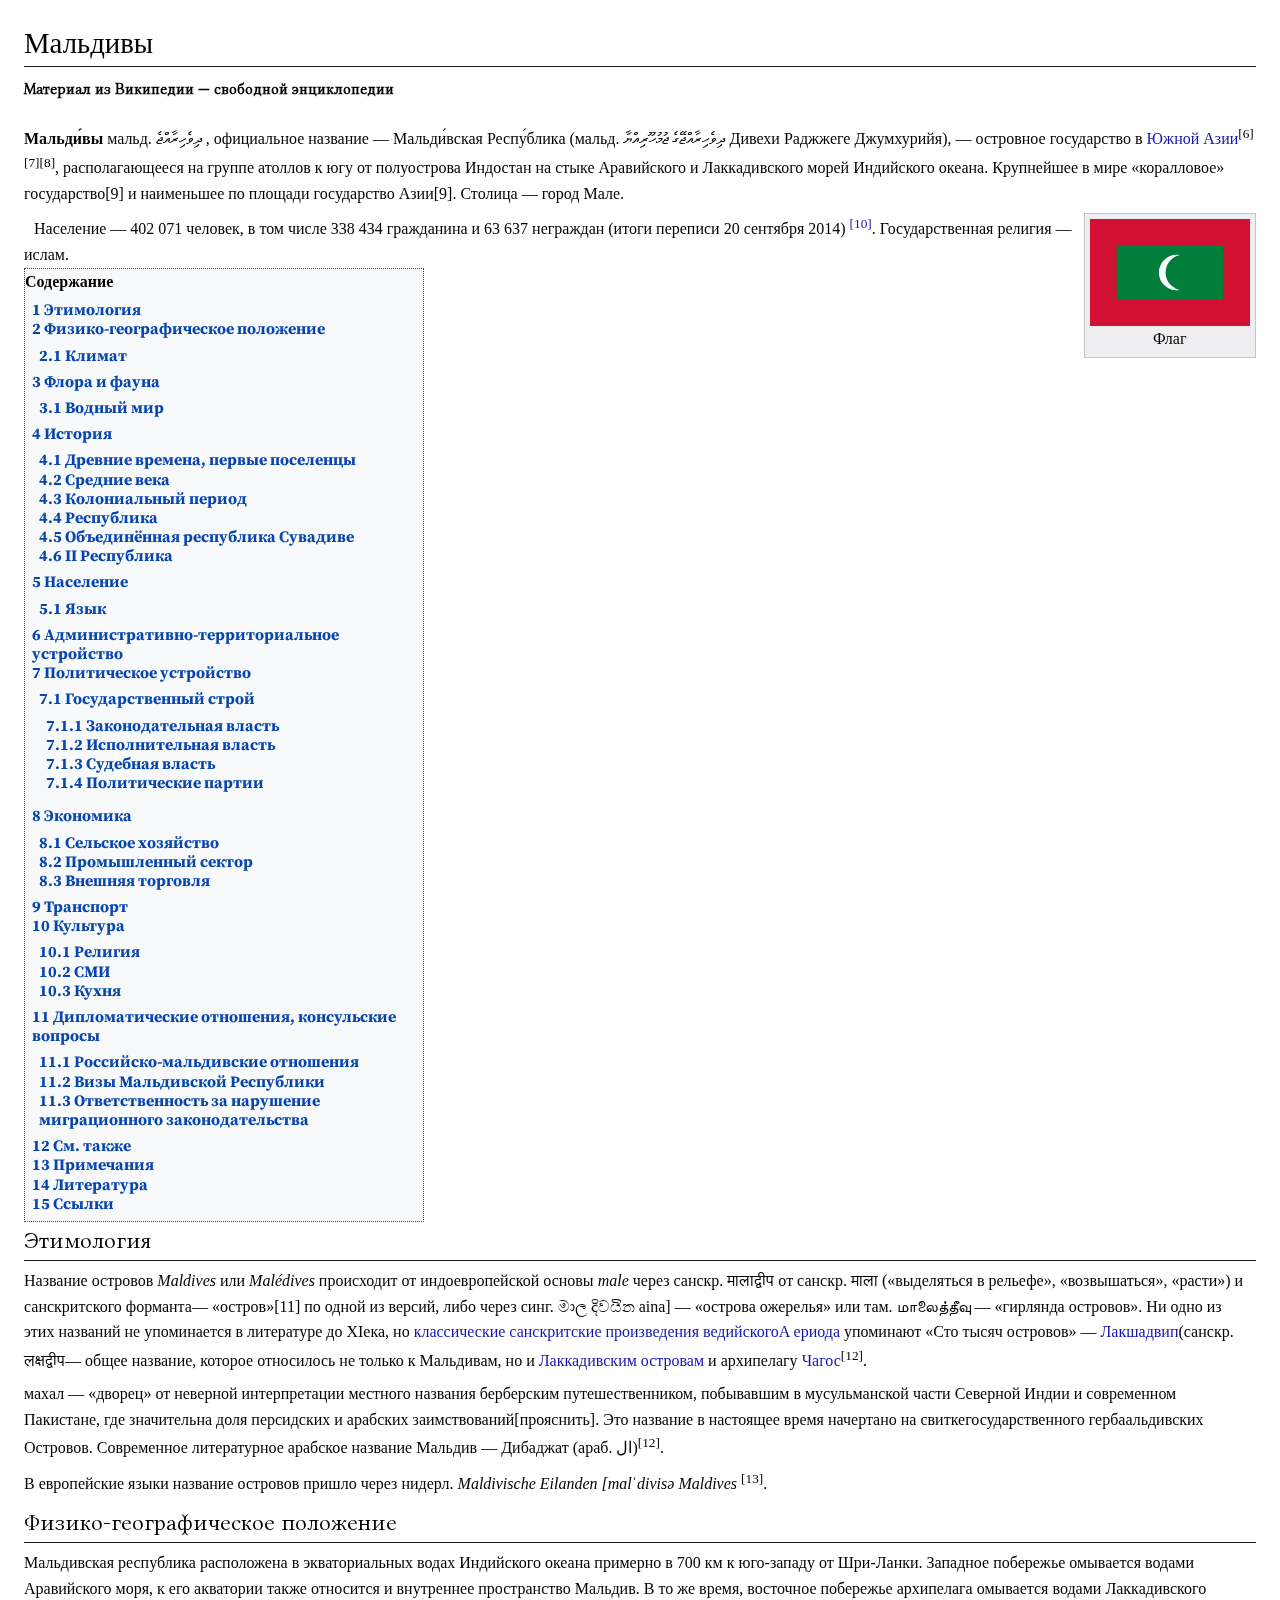
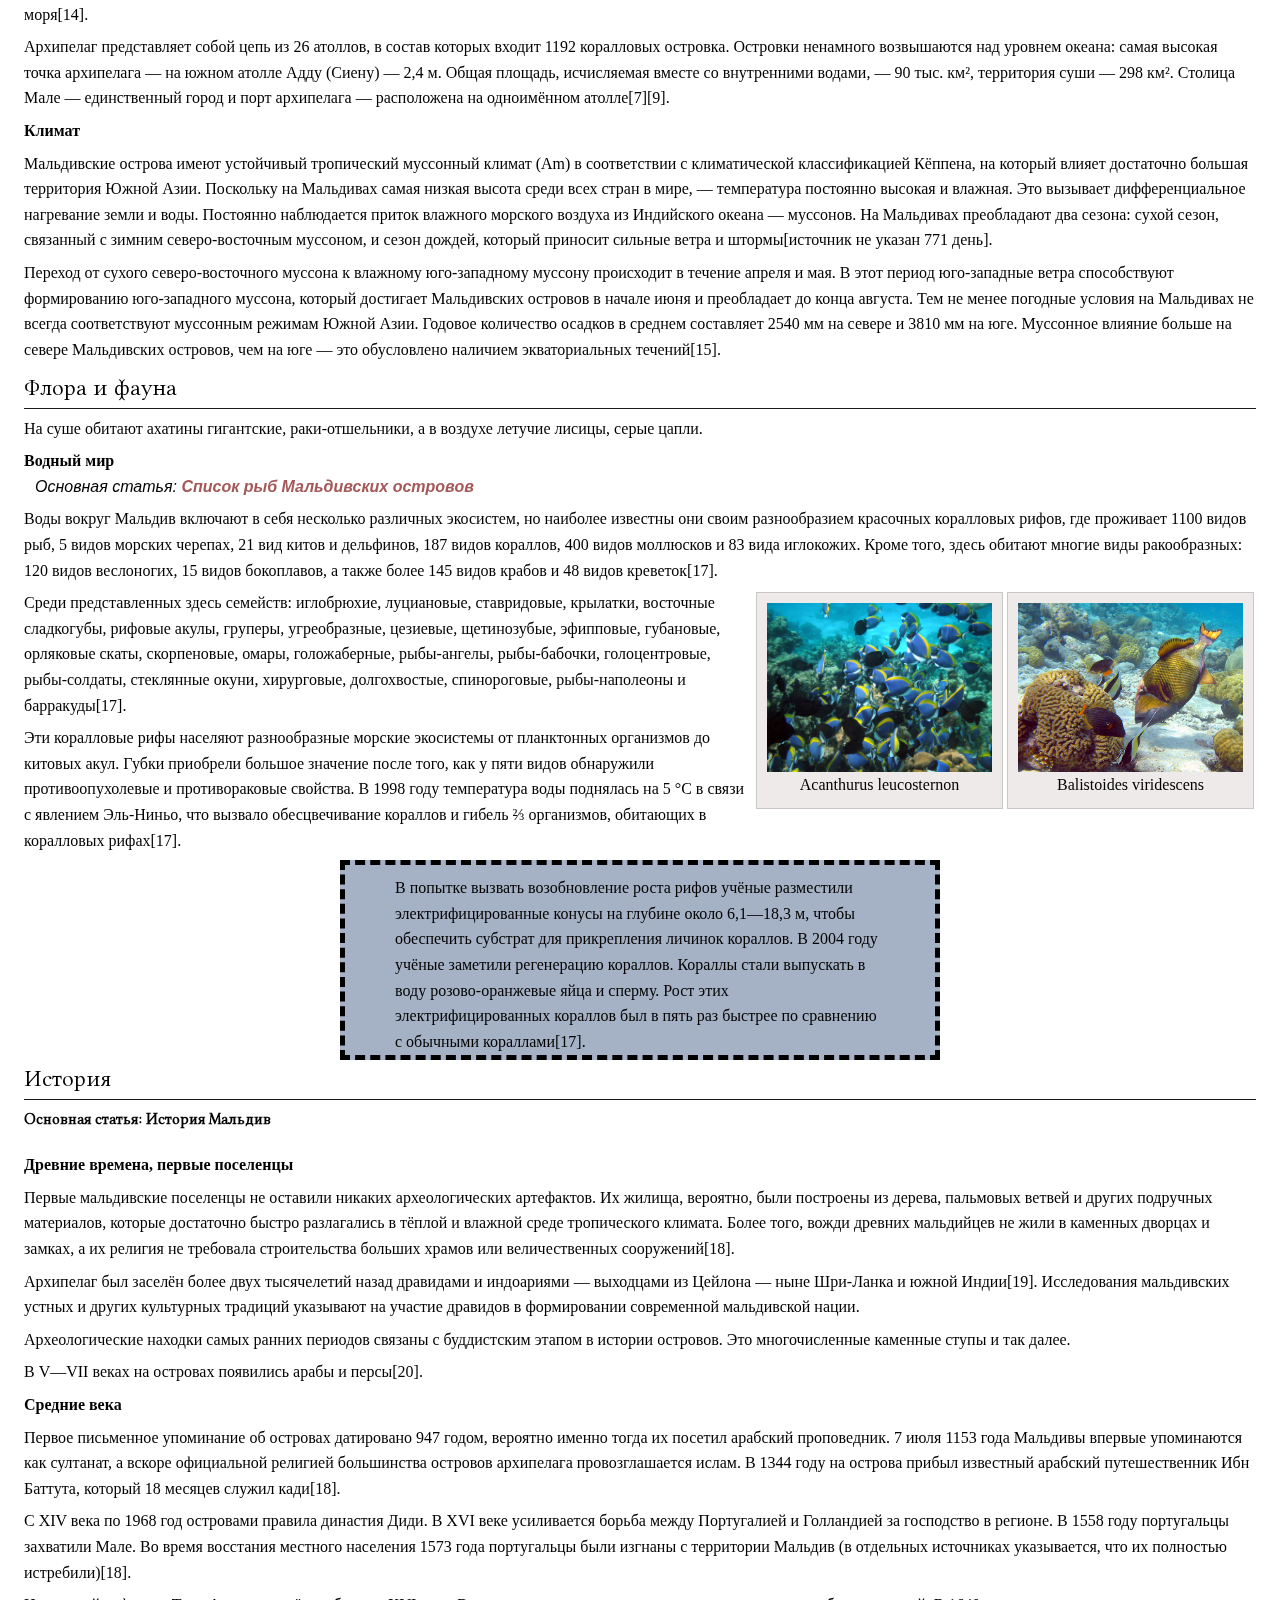
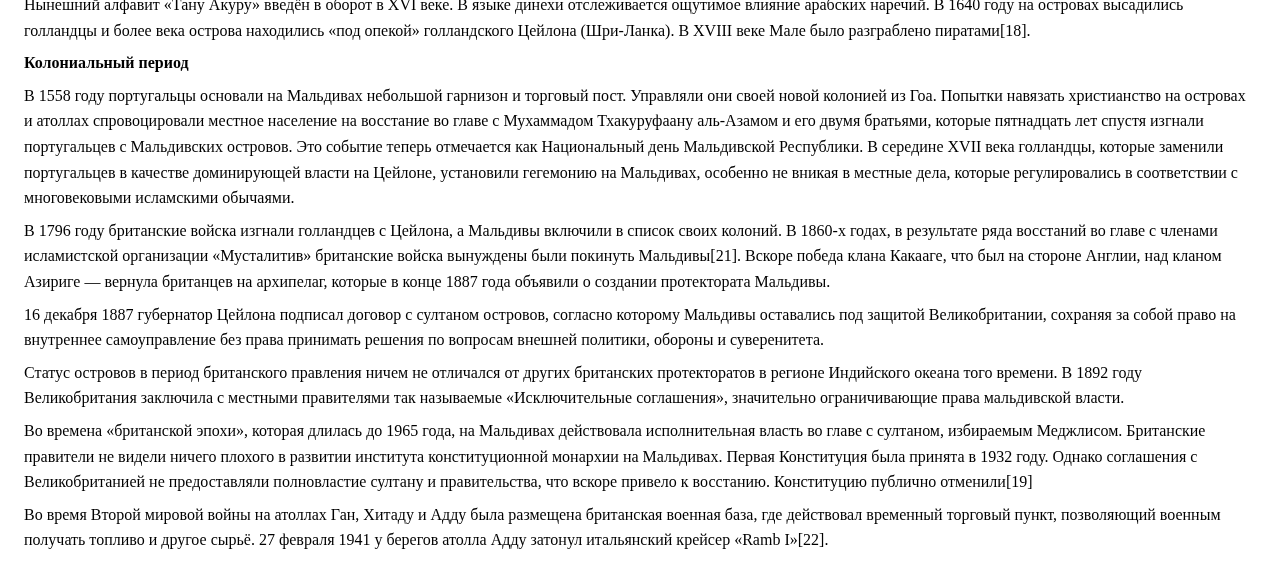
<file: index.html>
<!DOCTYPE html>
<html lang="ru">

<head>
	<meta charset="UTF-8">
	<meta name="viewport" content="width=device-width, initial-scale=1.0">
	<link rel="stylesheet" href="css/style.css">
	<title>Maldives</title>
</head>

<body>
	<div class="wrapper">
		<header>
			<h1>Мальдивы</h1>
		</header>
		<main>
			<div>
				<p class="subtitle">Материал из Википедии — свободной энциклопедии
				</p>
				<p><b>Мальди́вы</b> мальд. ދިވެހިރާއްޖެ , официальное название — Мальди́вская Респу́блика
					(мальд. ދިވެހިރާއްޖޭގެ ޖުމުހޫރިއްޔާ Дивехи Раджжеге Джумхурийя), —
					островное государство в
					<a href="https://ru.wikipedia.org/wiki/Южная_Азия">Южной Азии</a><sup>[6][7][8]</sup>, располагающееся на
					группе атоллов к югу от полуострова
					Индостан на стыке Аравийского и Лаккадивского морей Индийского океана. Крупнейшее в мире «коралловое»
					государство[9] и наименьшее по
					площади государство Азии[9]. Столица — город Мале.
				</p>
				<figure class="image"><img class="Flag" src="img/Flag_of_Maldives.svg" alt="Flag_of_Maldives">
					<figcaption>Флаг</figcaption>
				</figure>
			</div>
			<p class="Population">Население — 402 071 человек, в том числе 338 434 гражданина и 63 637 неграждан (итоги
				переписи 20
				сентября 2014)
				<a href="https://ru.wikipedia.org/wiki/Мальдивы#cite_note-10"><sup>[10]</sup></a>. Государственная
				религия — ислам.
			</p>
			<div class="Content">
				<h3>Содержание</h3>
				<ul>
					<li>1 Этимология</li>
					<li>2 Физико-географическое положение
						<ul>
							<li>2.1 Климат</li>
						</ul>
					</li>
					<li>3 Флора и фауна</li>
					<ul>
						<li>3.1 Водный мир</li>
					</ul>
					<li>4 История</li>
					<ul>
						<li>4.1 Древние времена, первые поселенцы</li>
						<li>4.2 Средние века</li>
						<li>4.3 Колониальный период</li>
						<li>4.4 Республика</li>
						<li>4.5 Объединённая республика Сувадиве</li>
						<li>4.6 II Республика</li>
					</ul>
					<li>5 Население</li>
					<ul>
						<li>5.1 Язык</li>
					</ul>
					<li>6 Административно-территориальное устройство</li>
					<li>7 Политическое устройство</li>
					<ul>
						<li>7.1 Государственный строй</li>
						<ul>
							<li>7.1.1 Законодательная власть</li>
							<li>7.1.2 Исполнительная власть</li>
							<li>7.1.3 Судебная власть</li>
							<li>7.1.4 Политические партии</li>
						</ul>
					</ul>
					<li>8 Экономика</li>
					<ul>
						<li>8.1 Сельское хозяйство</li>
						<li>8.2 Промышленный сектор</li>
						<li>8.3 Внешняя торговля</li>
					</ul>
					<li>9 Транспорт</li>
					<li>10 Культура</li>
					<ul>
						<li>10.1 Религия</li>
						<li>10.2 СМИ</li>
						<li>10.3 Кухня</li>
					</ul>
					<li>11 Дипломатические отношения, консульские вопросы</li>
					<ul>
						<li>11.1 Российско-мальдивские отношения</li>
						<li>11.2 Визы Мальдивской Республики</li>
						<li>11.3 Ответственность за нарушение миграционного законодательства</li>
					</ul>
					<li>12 См. также</li>
					<li>13 Примечания</li>
					<li>14 Литература</li>
					<li>15 Ссылки</li>
				</ul>
			</div>
			<div class="etymology">
				<h2>Этимология</h2>
				<p class="Name">Название островов <i>Maldives</i> или <i>Malédives</i> происходит от индоевропейской
					основы <i>male</i> через санскр. मालाद्वीप от санскр. माला («выделяться в рельефе», «возвышаться»,
					«расти») и
					санскритского форманта— «остров»[11] по одной из версий, либо через синг. මාල දිවයින aina] —
					«острова ожерелья» или там. மாலைத்தீவு — «гирлянда островов». Ни одно из этих названий не упоминается
					в литературе до XIека, но
					<a href="">классические санскритские произведения</a>
					<a href="">ведийскогоA ериода</a> упоминают «Сто тысяч островов» —
					<a href="">Лакшадвип</a>(санскр. लक्षद्वीप— общее название,
					которое относилось не только к Мальдивам, но и
					<a href="">Лаккадивским островам</a> и архипелагу
					<a href="">Чагос</a><sup>[12]</sup>.
				</p>
				<p> махал — «дворец» от неверной интерпретации местного названия берберским
					путешественником, побывавшим в мусульманской части Северной Индии и современном Пакистане, где
					значительна доля персидских и арабских заимствований[прояснить]. Это название в настоящее время начертано
					на свиткегосударственного гербаальдивских Островов. Современное литературное арабское название Мальдив —
					Дибаджат (араб. ال)<sup>[12]</sup>.
				</p>
				<p>В европейские языки название островов пришло через нидерл.
					<i>
						Maldivische Eilanden [mɑlˈdivisə
						Maldives
					</i><sup>[13]</sup>.
				</p>
			</div>
			<div class="Geographical">
				<h2>Физико-географическое положение </h2>
				<p>Мальдивская республика расположена в экваториальных водах Индийского океана примерно в 700 км к
					юго-западу от Шри-Ланки.
					Западное побережье омывается водами Аравийского моря, к его акватории также относится и внутреннее
					пространство Мальдив.
					В то же время, восточное побережье архипелага омывается водами Лаккадивского моря[14].</p>
				<p>Архипелаг представляет собой цепь из 26 атоллов, в состав которых входит 1192 коралловых островка.
					Островки ненамного
					возвышаются над уровнем океана: самая высокая точка архипелага — на южном атолле Адду (Сиену) — 2,4 м.
					Общая площадь,
					исчисляемая вместе со внутренними водами, — 90 тыс. км², территория суши — 298 км². Столица Мале —
					единственный город и
					порт архипелага — расположена на одноимённом атолле[7][9].</p>
				<h3 class="Climate">Климат</h3>
				<p>Мальдивские острова имеют устойчивый тропический муссонный климат (Am) в соответствии с климатической
					классификацией
					Кёппена, на который влияет достаточно большая территория Южной Азии. Поскольку на Мальдивах самая
					низкая высота среди
					всех стран в мире, — температура постоянно высокая и влажная. Это вызывает дифференциальное нагревание
					земли и воды.
					Постоянно наблюдается приток влажного морского воздуха из Индийского океана — муссонов. На Мальдивах
					преобладают два
					сезона: сухой сезон, связанный с зимним северо-восточным муссоном, и сезон дождей, который приносит
					сильные ветра и
					штормы[источник не указан 771 день].</p>
				<p>Переход от сухого северо-восточного муссона к влажному юго-западному муссону происходит в течение
					апреля и мая. В этот
					период юго-западные ветра способствуют формированию юго-западного муссона, который достигает
					Мальдивских островов в
					начале июня и преобладает до конца августа. Тем не менее погодные условия на Мальдивах не всегда
					соответствуют муссонным
					режимам Южной Азии. Годовое количество осадков в среднем составляет 2540 мм на севере и 3810 мм на
					юге. Муссонное
					влияние больше на севере Мальдивских островов, чем на юге — это обусловлено наличием экваториальных
					течений[15].</p>
			</div>
			<div class="Flora">
				<h2>Флора и фауна</h2>
				<p>На суше обитают ахатины гигантские, раки-отшельники, а в воздухе летучие лисицы, серые цапли.</p>
				<h3>Водный мир</h3>
				<p class="subtitleFlora">Основная статья: <a target="_blank" class="List" href="">Список рыб Мальдивских
						островов</a></p>
				<p>Воды вокруг Мальдив включают в себя несколько различных экосистем, но наиболее известны они своим
					разнообразием
					красочных коралловых рифов, где проживает 1100 видов рыб, 5 видов морских черепах, 21 вид китов и
					дельфинов, 187 видов
					кораллов, 400 видов моллюсков и 83 вида иглокожих. Кроме того, здесь обитают многие виды ракообразных:
					120 видов
					веслоногих, 15 видов бокоплавов, а также более 145 видов крабов и 48 видов креветок[17].
				</p>
				<figure class="figura_Flora">
					<img class="Titan" src="img/Titan_Triggerfish.jpg" alt="">
					<figcaption>Balistoides viridescens</figcaption>
				</figure>
				<figure class="figura_Flora">
					<img class="Titan" src="img/Maldives_Surgeonfish,_Acanthurus_leucosternon.jpg" alt="">
					<figcaption>Acanthurus leucosternon</figcaption>
				</figure>
				<p>Среди представленных здесь семейств: иглобрюхие, луциановые, ставридовые, крылатки, восточные сладкогубы,
					рифовые акулы,
					груперы, угреобразные, цезиевые, щетинозубые, эфипповые, губановые, орляковые скаты, скорпеновые, омары,
					голожаберные,
					рыбы-ангелы, рыбы-бабочки, голоцентровые, рыбы-солдаты, стеклянные окуни, хирурговые, долгохвостые,
					спинороговые,
					рыбы-наполеоны и барракуды[17].</p>
				<p>Эти коралловые рифы населяют разнообразные морские экосистемы от планктонных организмов до китовых акул.
					Губки приобрели
					большое значение после того, как у пяти видов обнаружили противоопухолевые и противораковые свойства. В
					1998 году
					температура воды поднялась на 5 °C в связи с явлением Эль-Ниньо, что вызвало обесцвечивание кораллов и
					гибель ⅔
					организмов, обитающих в коралловых рифах[17].</p>
				<p class="Families">В попытке вызвать возобновление роста рифов учёные разместили электрифицированные конусы
					на
					глубине около
					6,1—18,3 м,
					чтобы обеспечить субстрат для прикрепления личинок кораллов. В 2004 году учёные заметили регенерацию
					кораллов. Кораллы
					стали выпускать в воду розово-оранжевые яйца и сперму. Рост этих электрифицированных кораллов был в пять
					раз быстрее по
					сравнению с обычными кораллами[17].</p>
			</div>
			<div class="history">
				<h2>История</h2>
				<p class="subtitle">Основная статья: История Мальдив</p>
				<h3>Древние времена, первые поселенцы</h3>
				<p>Первые мальдивские поселенцы не оставили никаких археологических артефактов. Их жилища, вероятно, были
					построены из
					дерева, пальмовых ветвей и других подручных материалов, которые достаточно быстро разлагались в тёплой и
					влажной среде
					тропического климата. Более того, вожди древних мальдийцев не жили в каменных дворцах и замках, а их
					религия не
					требовала строительства больших храмов или величественных сооружений[18].</p>
				<p>Архипелаг был заселён более двух тысячелетий назад дравидами и индоариями — выходцами из Цейлона — ныне
					Шри-Ланка и
					южной Индии[19]. Исследования мальдивских устных и других культурных традиций указывают на участие
					дравидов в
					формировании современной мальдивской нации.</p>
				<p>Археологические находки самых ранних периодов связаны с буддистским этапом в истории островов. Это
					многочисленные
					каменные ступы и так далее.</p>
				<p>В V—VII веках на островах появились арабы и персы[20].</p>
				<h3>Средние века</h3>
				<p>Первое письменное упоминание об островах датировано 947 годом, вероятно именно тогда их посетил арабский
					проповедник. 7
					июля 1153 года Мальдивы впервые упоминаются как султанат, а вскоре официальной религией большинства
					островов архипелага
					провозглашается ислам. В 1344 году на острова прибыл известный арабский путешественник Ибн Баттута,
					который 18 месяцев
					служил кади[18].</p>
				<p>С XIV века по 1968 год островами правила династия Диди. В XVI веке усиливается борьба между Португалией и
					Голландией за
					господство в регионе. В 1558 году португальцы захватили Мале. Во время восстания местного населения 1573
					года
					португальцы были изгнаны с территории Мальдив (в отдельных источниках указывается, что их полностью
					истребили)[18].</p>
				<p>Нынешний алфавит «Тану Акуру» введён в оборот в XVI веке. В языке динехи отслеживается ощутимое влияние
					арабских
					наречий. В 1640 году на островах высадились голландцы и более века острова находились «под опекой»
					голландского Цейлона
					(Шри-Ланка). В XVIII веке Мале было разграблено пиратами[18].</p>
				<h3>Колониальный период</h3>
				<p>В 1558 году португальцы основали на Мальдивах небольшой гарнизон и торговый пост. Управляли они своей
					новой колонией из
					Гоа. Попытки навязать христианство на островах и атоллах спровоцировали местное население на восстание во
					главе с
					Мухаммадом Тхакуруфаану аль-Азамом и его двумя братьями, которые пятнадцать лет спустя изгнали
					португальцев с
					Мальдивских островов. Это событие теперь отмечается как Национальный день Мальдивской Республики. В
					середине XVII века
					голландцы, которые заменили португальцев в качестве доминирующей власти на Цейлоне, установили гегемонию
					на Мальдивах,
					особенно не вникая в местные дела, которые регулировались в соответствии с многовековыми исламскими
					обычаями.</p>
				<p>В 1796 году британские войска изгнали голландцев с Цейлона, а Мальдивы включили в список своих колоний. В
					1860-х годах,
					в результате ряда восстаний во главе с членами исламистской организации «Мусталитив» британские войска
					вынуждены были
					покинуть Мальдивы[21]. Вскоре победа клана Какааге, что был на стороне Англии, над кланом Азириге —
					вернула британцев на
					архипелаг, которые в конце 1887 года объявили о создании протектората Мальдивы.</p>
				<p>16 декабря 1887 губернатор Цейлона подписал договор с султаном островов, согласно которому Мальдивы
					оставались под
					защитой Великобритании, сохраняя за собой право на внутреннее самоуправление без права принимать решения
					по вопросам
					внешней политики, обороны и суверенитета.</p>
				<p>Статус островов в период британского правления ничем не отличался от других британских протекторатов в
					регионе
					Индийского океана того времени. В 1892 году Великобритания заключила с местными правителями так
					называемые
					«Исключительные соглашения», значительно ограничивающие права мальдивской власти.</p>
				<p>Во времена «британской эпохи», которая длилась до 1965 года, на Мальдивах действовала исполнительная
					власть во главе с
					султаном, избираемым Меджлисом. Британские правители не видели ничего плохого в развитии института
					конституционной
					монархии на Мальдивах. Первая Конституция была принята в 1932 году. Однако соглашения с Великобританией
					не предоставляли
					полновластие султану и правительства, что вскоре привело к восстанию. Конституцию публично отменили[19]
				</p>
				<p>Во время Второй мировой войны на атоллах Ган, Хитаду и Адду была размещена британская военная база, где
					действовал
					временный торговый пункт, позволяющий военным получать топливо и другое сырьё. 27 февраля 1941 у берегов
					атолла Адду
					затонул итальянский крейсер «Ramb I»[22].</p>
			</div>
		</main>
	</div>


	<footer></footer>
</body>

</html>
</file>
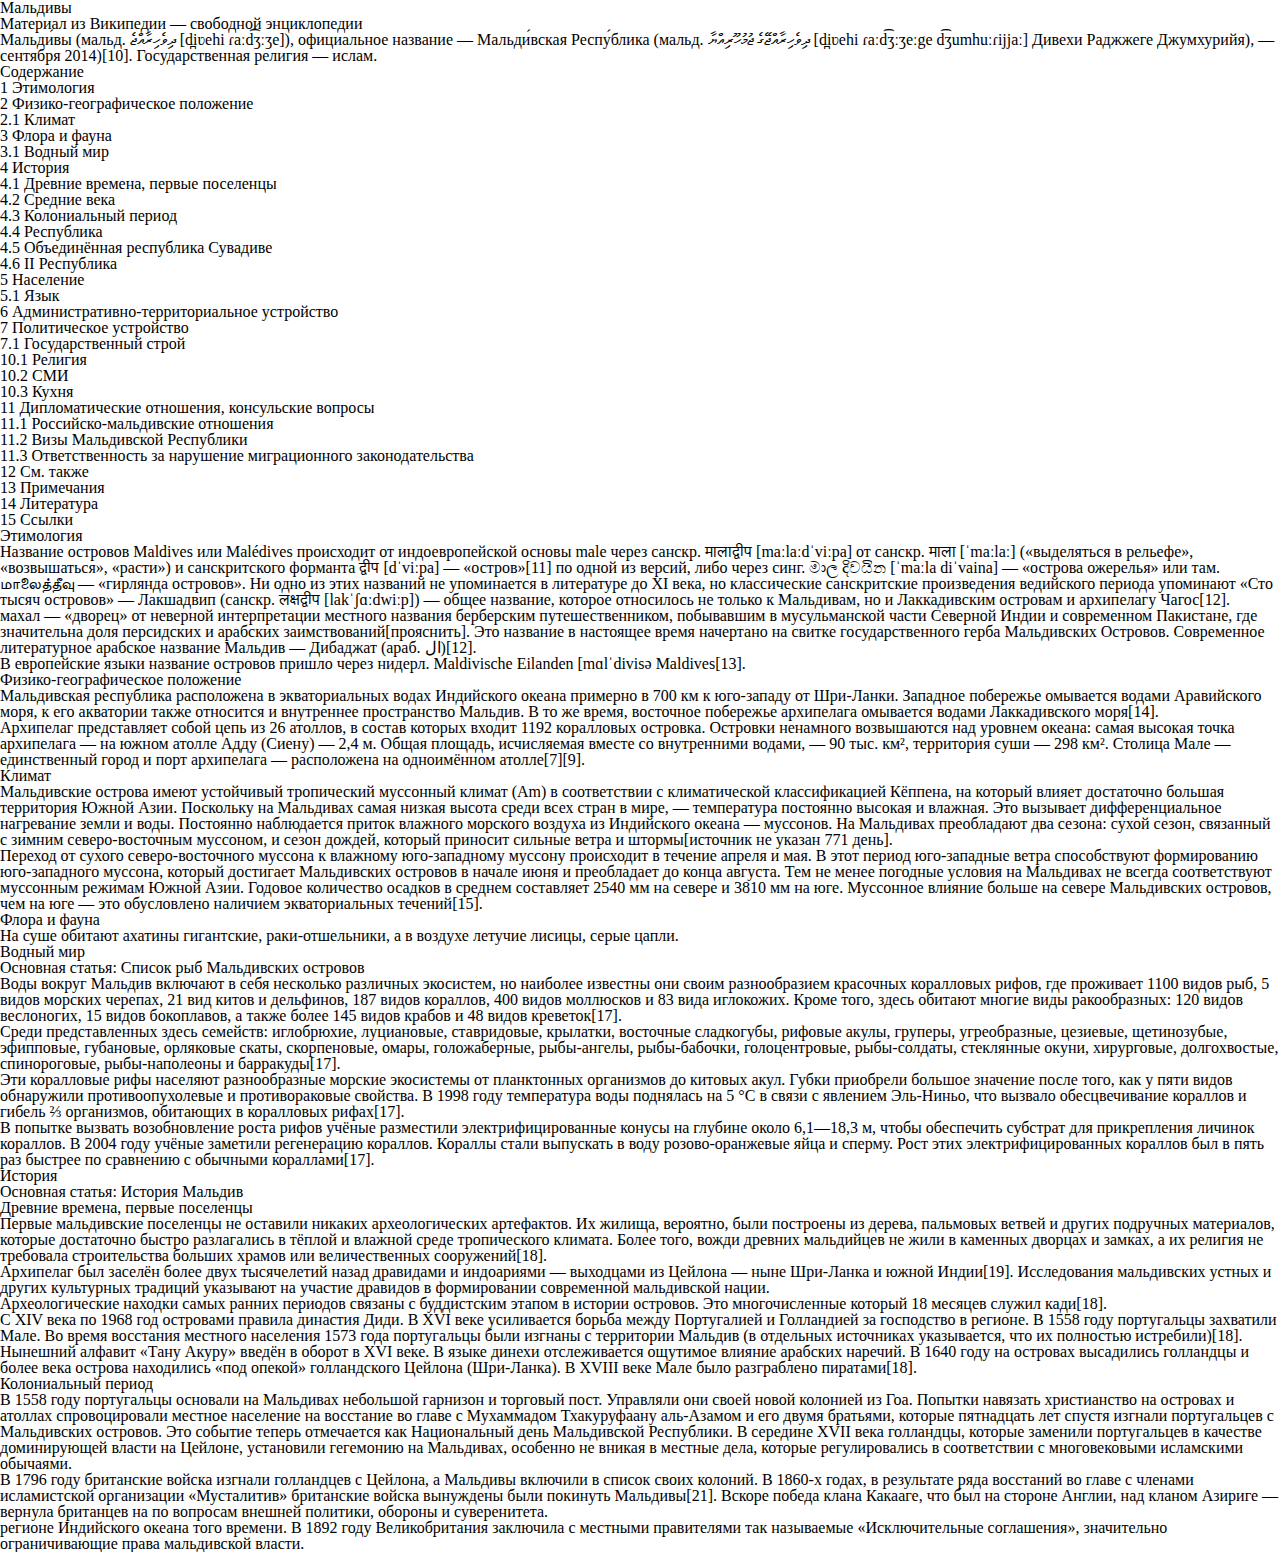
<file: Web/2023_11/Lesson_5_Maldives/index.html>
<!DOCTYPE html>
<html lang="ru">

<head>
	<meta charset="UTF-8">
	<meta name="viewport" content="width=device-width, initial-scale=1.0">
	<link rel="stylesheet" href="css/style.css">
	<title>Maldives</title>
</head>

<body>
	<div class="wrapper">
		<header>
			<h1>Мальдивы</h1>
		</header>
		<main>
			<div>
				<p class="subtitle">Материал из Википедии — свободной энциклопедии
				</p>
				<p>Мальди́вы (мальд. ދިވެހިރާއްޖެ [d̪iʋehi ɾaːd͡ʒːʒe]), официальное название — Мальди́вская Респу́блика
					(мальд. ދިވެހިރާއްޖޭގެ ޖުމުހޫރިއްޔާ [d̪iʋehi ɾaːd͡ʒːʒeːge d͡ʒumhuːɾijjaː] Дивехи Раджжеге Джумхурийя), —
					<!-- островное государство в Южной Азии[6][7][8], располагающееся на группе атоллов к югу от полуострова
					Индостан на стыке Аравийского
					и Лаккадивского морей Индийского океана. Крупнейшее в мире «коралловое» государство[9] и наименьшее по
					площади государство Азии[9]. Столица — город Мале.</p>
				<p>Население — 402 071 человек, в том числе 338 434 гражданина и 63 637 неграждан (итоги переписи 20 -->
					сентября 2014)[10]. Государственная религия — ислам.</p>
				<div class="Content">
					<h2>Содержание</h2>
					<ul>
						<li>1 Этимология</li>
						<li>2 Физико-географическое положение</li>
						<ul>
							<li>2.1 Климат</li>
						</ul>
						<li>3 Флора и фауна</li>
						<ul>
							<li>3.1 Водный мир</li>
						</ul>
						<li>4 История</li>
						<li>4.1 Древние времена, первые поселенцы</li>
						<li>4.2 Средние века</li>
						<li>4.3 Колониальный период</li>
						<li>4.4 Республика</li>
						<li>4.5 Объединённая республика Сувадиве</li>
						<li>4.6 II Республика</li>
						<li>5 Население</li>
						<li>5.1 Язык</li>
						<li>6 Административно-территориальное устройство</li>
						<li>7 Политическое устройство</li>
						<li>7.1 Государственный строй</li>
						<!-- <li>7.1.1 Законодательная власть</li>
						<li>7.1.2 Исполнительная власть</li>
						<li>7.1.3 Судебная власть</li>
						<li>7.1.4 Политические партии</li>
						<li>8 Экономика</li>
						<li>8.1 Сельское хозяйство</li>
						<li>8.2 Промышленный сектор</li>
						<li>8.3 Внешняя торговля</li>
						<li>9 Транспорт</li>
						<li>10 Культура</li> -->
						<li>10.1 Религия</li>
						<li>10.2 СМИ</li>
						<li>10.3 Кухня</li>
						<li>11 Дипломатические отношения, консульские вопросы</li>
						<li>11.1 Российско-мальдивские отношения</li>
						<li>11.2 Визы Мальдивской Республики</li>
						<li>11.3 Ответственность за нарушение миграционного законодательства</li>
						<li>12 См. также</li>
						<li>13 Примечания</li>
						<li>14 Литература</li>
						<li>15 Ссылки</li>
					</ul>
				</div>
				<div class="etymology">
					<h2>Этимология</h2>
					<p>Название островов Maldives или Malédives происходит от индоевропейской основы male через санскр.
						मालाद्वीप
						[maːlaːdˈviːpa] от санскр. माला [ˈmaːlaː] («выделяться в рельефе», «возвышаться», «расти») и
						санскритского форманта
						द्वीप [dˈviːpa] — «остров»[11] по одной из версий, либо через синг. මාල දිවයින [ˈmaːla diˈvaina] —
						«острова ожерелья»
						или там. மாலைத்தீவு — «гирлянда островов». Ни одно из этих названий не упоминается в литературе до XI
						века, но
						классические санскритские произведения ведийского периода упоминают «Сто тысяч островов» — Лакшадвип
						(санскр. लक्षद्वीप
						[lakˈʃɑːdwiːp]) — общее название, которое относилось не только к Мальдивам, но и Лаккадивским островам
						и архипелагу
						Чагос[12].</p> махал — «дворец» от неверной интерпретации местного названия берберским
					путешественником,
					побывавшим в мусульманской части Северной Индии и современном Пакистане, где значительна доля
					персидских и арабских
					заимствований[прояснить]. Это название в настоящее время начертано на свитке государственного герба
					Мальдивских
					Островов. Современное литературное арабское название Мальдив — Дибаджат (араб. ال)[12].</p>
					<p>В европейские языки название островов пришло через нидерл. Maldivische Eilanden [mɑlˈdivisə

						Maldives[13].</p>
				</div class="Geographical">
				<h2>Физико-географическое положение </h2>
				<p>Мальдивская республика расположена в экваториальных водах Индийского океана примерно в 700 км к
					юго-западу от Шри-Ланки.
					Западное побережье омывается водами Аравийского моря, к его акватории также относится и внутреннее
					пространство Мальдив.
					В то же время, восточное побережье архипелага омывается водами Лаккадивского моря[14].</p>
				<p>Архипелаг представляет собой цепь из 26 атоллов, в состав которых входит 1192 коралловых островка.
					Островки ненамного
					возвышаются над уровнем океана: самая высокая точка архипелага — на южном атолле Адду (Сиену) — 2,4 м.
					Общая площадь,
					исчисляемая вместе со внутренними водами, — 90 тыс. км², территория суши — 298 км². Столица Мале —
					единственный город и
					порт архипелага — расположена на одноимённом атолле[7][9].</p>
				<h3 class="Climate">Климат</h3>
				<p>Мальдивские острова имеют устойчивый тропический муссонный климат (Am) в соответствии с климатической
					классификацией
					Кёппена, на который влияет достаточно большая территория Южной Азии. Поскольку на Мальдивах самая
					низкая высота среди
					всех стран в мире, — температура постоянно высокая и влажная. Это вызывает дифференциальное нагревание
					земли и воды.
					Постоянно наблюдается приток влажного морского воздуха из Индийского океана — муссонов. На Мальдивах
					преобладают два
					сезона: сухой сезон, связанный с зимним северо-восточным муссоном, и сезон дождей, который приносит
					сильные ветра и
					штормы[источник не указан 771 день].</p>
				<p>Переход от сухого северо-восточного муссона к влажному юго-западному муссону происходит в течение
					апреля и мая. В этот
					период юго-западные ветра способствуют формированию юго-западного муссона, который достигает
					Мальдивских островов в
					начале июня и преобладает до конца августа. Тем не менее погодные условия на Мальдивах не всегда
					соответствуют муссонным
					режимам Южной Азии. Годовое количество осадков в среднем составляет 2540 мм на севере и 3810 мм на
					юге. Муссонное
					влияние больше на севере Мальдивских островов, чем на юге — это обусловлено наличием экваториальных
					течений[15].</p>
			</div>
			<div class="Flora">
				<h2>Флора и фауна</h2>
				<p>На суше обитают ахатины гигантские, раки-отшельники, а в воздухе летучие лисицы, серые цапли.</p>
				<h3>Водный мир</h3>
				<p class="subtitle">Основная статья: Список рыб Мальдивских островов</p>
				<p>Воды вокруг Мальдив включают в себя несколько различных экосистем, но наиболее известны они своим
					разнообразием
					красочных коралловых рифов, где проживает 1100 видов рыб, 5 видов морских черепах, 21 вид китов и
					дельфинов, 187 видов
					кораллов, 400 видов моллюсков и 83 вида иглокожих. Кроме того, здесь обитают многие виды ракообразных:
					120 видов
					веслоногих, 15 видов бокоплавов, а также более 145 видов крабов и 48 видов креветок[17].</p>
				<p>Среди представленных здесь семейств: иглобрюхие, луциановые, ставридовые, крылатки, восточные сладкогубы,
					рифовые акулы,
					груперы, угреобразные, цезиевые, щетинозубые, эфипповые, губановые, орляковые скаты, скорпеновые, омары,
					голожаберные,
					рыбы-ангелы, рыбы-бабочки, голоцентровые, рыбы-солдаты, стеклянные окуни, хирурговые, долгохвостые,
					спинороговые,
					рыбы-наполеоны и барракуды[17].</p>
				<p>Эти коралловые рифы населяют разнообразные морские экосистемы от планктонных организмов до китовых акул.
					Губки приобрели
					большое значение после того, как у пяти видов обнаружили противоопухолевые и противораковые свойства. В
					1998 году
					температура воды поднялась на 5 °C в связи с явлением Эль-Ниньо, что вызвало обесцвечивание кораллов и
					гибель ⅔
					организмов, обитающих в коралловых рифах[17].</p>
				<p>В попытке вызвать возобновление роста рифов учёные разместили электрифицированные конусы на глубине около
					6,1—18,3 м,
					чтобы обеспечить субстрат для прикрепления личинок кораллов. В 2004 году учёные заметили регенерацию
					кораллов. Кораллы
					стали выпускать в воду розово-оранжевые яйца и сперму. Рост этих электрифицированных кораллов был в пять
					раз быстрее по
					сравнению с обычными кораллами[17].</p>
			</div>
			<div class="history">
				<h2>История</h2>
				<p class="subtitle">Основная статья: История Мальдив</p>
				<h3>Древние времена, первые поселенцы</h3>
				<p>Первые мальдивские поселенцы не оставили никаких археологических артефактов. Их жилища, вероятно, были
					построены из
					дерева, пальмовых ветвей и других подручных материалов, которые достаточно быстро разлагались в тёплой и
					влажной среде
					тропического климата. Более того, вожди древних мальдийцев не жили в каменных дворцах и замках, а их
					религия не
					требовала строительства больших храмов или величественных сооружений[18].</p>
				<p>Архипелаг был заселён более двух тысячелетий назад дравидами и индоариями — выходцами из Цейлона — ныне
					Шри-Ланка и
					южной Индии[19]. Исследования мальдивских устных и других культурных традиций указывают на участие
					дравидов в
					формировании современной мальдивской нации.</p>
				<p>Археологические находки самых ранних периодов связаны с буддистским этапом в истории островов. Это
					многочисленные
					<!-- каменные ступы и так далее.</p>
				<p>В V—VII веках на островах появились арабы и персы[20].</p>
				<h3>Средние века</h3>
				<p>Первое письменное упоминание об островах датировано 947 годом, вероятно именно тогда их посетил арабский
					проповедник. 7
					июля 1153 года Мальдивы впервые упоминаются как султанат, а вскоре официальной религией большинства
					островов архипелага
					провозглашается ислам. В 1344 году на острова прибыл известный арабский путешественник Ибн Баттута, -->
					который 18 месяцев
					служил кади[18].</p>
				<p>С XIV века по 1968 год островами правила династия Диди. В XVI веке усиливается борьба между Португалией и
					Голландией за
					господство в регионе. В 1558 году португальцы захватили Мале. Во время восстания местного населения 1573
					года
					португальцы были изгнаны с территории Мальдив (в отдельных источниках указывается, что их полностью
					истребили)[18].</p>
				<p>Нынешний алфавит «Тану Акуру» введён в оборот в XVI веке. В языке динехи отслеживается ощутимое влияние
					арабских
					наречий. В 1640 году на островах высадились голландцы и более века острова находились «под опекой»
					голландского Цейлона
					(Шри-Ланка). В XVIII веке Мале было разграблено пиратами[18].</p>
				<h3>Колониальный период</h3>
				<p>В 1558 году португальцы основали на Мальдивах небольшой гарнизон и торговый пост. Управляли они своей
					новой колонией из
					Гоа. Попытки навязать христианство на островах и атоллах спровоцировали местное население на восстание во
					главе с
					Мухаммадом Тхакуруфаану аль-Азамом и его двумя братьями, которые пятнадцать лет спустя изгнали
					португальцев с
					Мальдивских островов. Это событие теперь отмечается как Национальный день Мальдивской Республики. В
					середине XVII века
					голландцы, которые заменили португальцев в качестве доминирующей власти на Цейлоне, установили гегемонию
					на Мальдивах,
					особенно не вникая в местные дела, которые регулировались в соответствии с многовековыми исламскими
					обычаями.</p>
				<p>В 1796 году британские войска изгнали голландцев с Цейлона, а Мальдивы включили в список своих колоний. В
					1860-х годах,
					в результате ряда восстаний во главе с членами исламистской организации «Мусталитив» британские войска
					вынуждены были
					покинуть Мальдивы[21]. Вскоре победа клана Какааге, что был на стороне Англии, над кланом Азириге —
					вернула британцев на
					<!-- архипелаг, которые в конце 1887 года объявили о создании протектората Мальдивы.</p>
				<p>16 декабря 1887 губернатор Цейлона подписал договор с султаном островов, согласно которому Мальдивы
					оставались под
					защитой Великобритании, сохраняя за собой право на внутреннее самоуправление без права принимать решения -->
					по вопросам
					внешней политики, обороны и суверенитета.</p>
				<!-- <p>Статус островов в период британского правления ничем не отличался от других британских протекторатов в -->
					регионе
					Индийского океана того времени. В 1892 году Великобритания заключила с местными правителями так
					называемые
					«Исключительные соглашения», значительно ограничивающие права мальдивской власти.</p>
				<!-- <p>Во времена «британской эпохи», которая длилась до 1965 года, на Мальдивах действовала исполнительная
					власть во главе с
					султаном, избираемым Меджлисом. Британские правители не видели ничего плохого в развитии института
					конституционной
					монархии на Мальдивах. Первая Конституция была принята в 1932 году. Однако соглашения с Великобританией
					не предоставляли
					полновластие султану и правительства, что вскоре привело к восстанию. Конституцию публично отменили[19]
				</p> -->
				<!-- <p>Во время Второй мировой войны на атоллах Ган, Хитаду и Адду была размещена британская военная база, где
					действовал
					временный торговый пункт, позволяющий военным получать топливо и другое сырьё. 27 февраля 1941 у берегов
					атолла Адду
					затонул итальянский крейсер «Ramb I»[22].</p> -->
			</div>
















		</main>
		<footer></footer>


	</div>

</body>

</html>
</file>
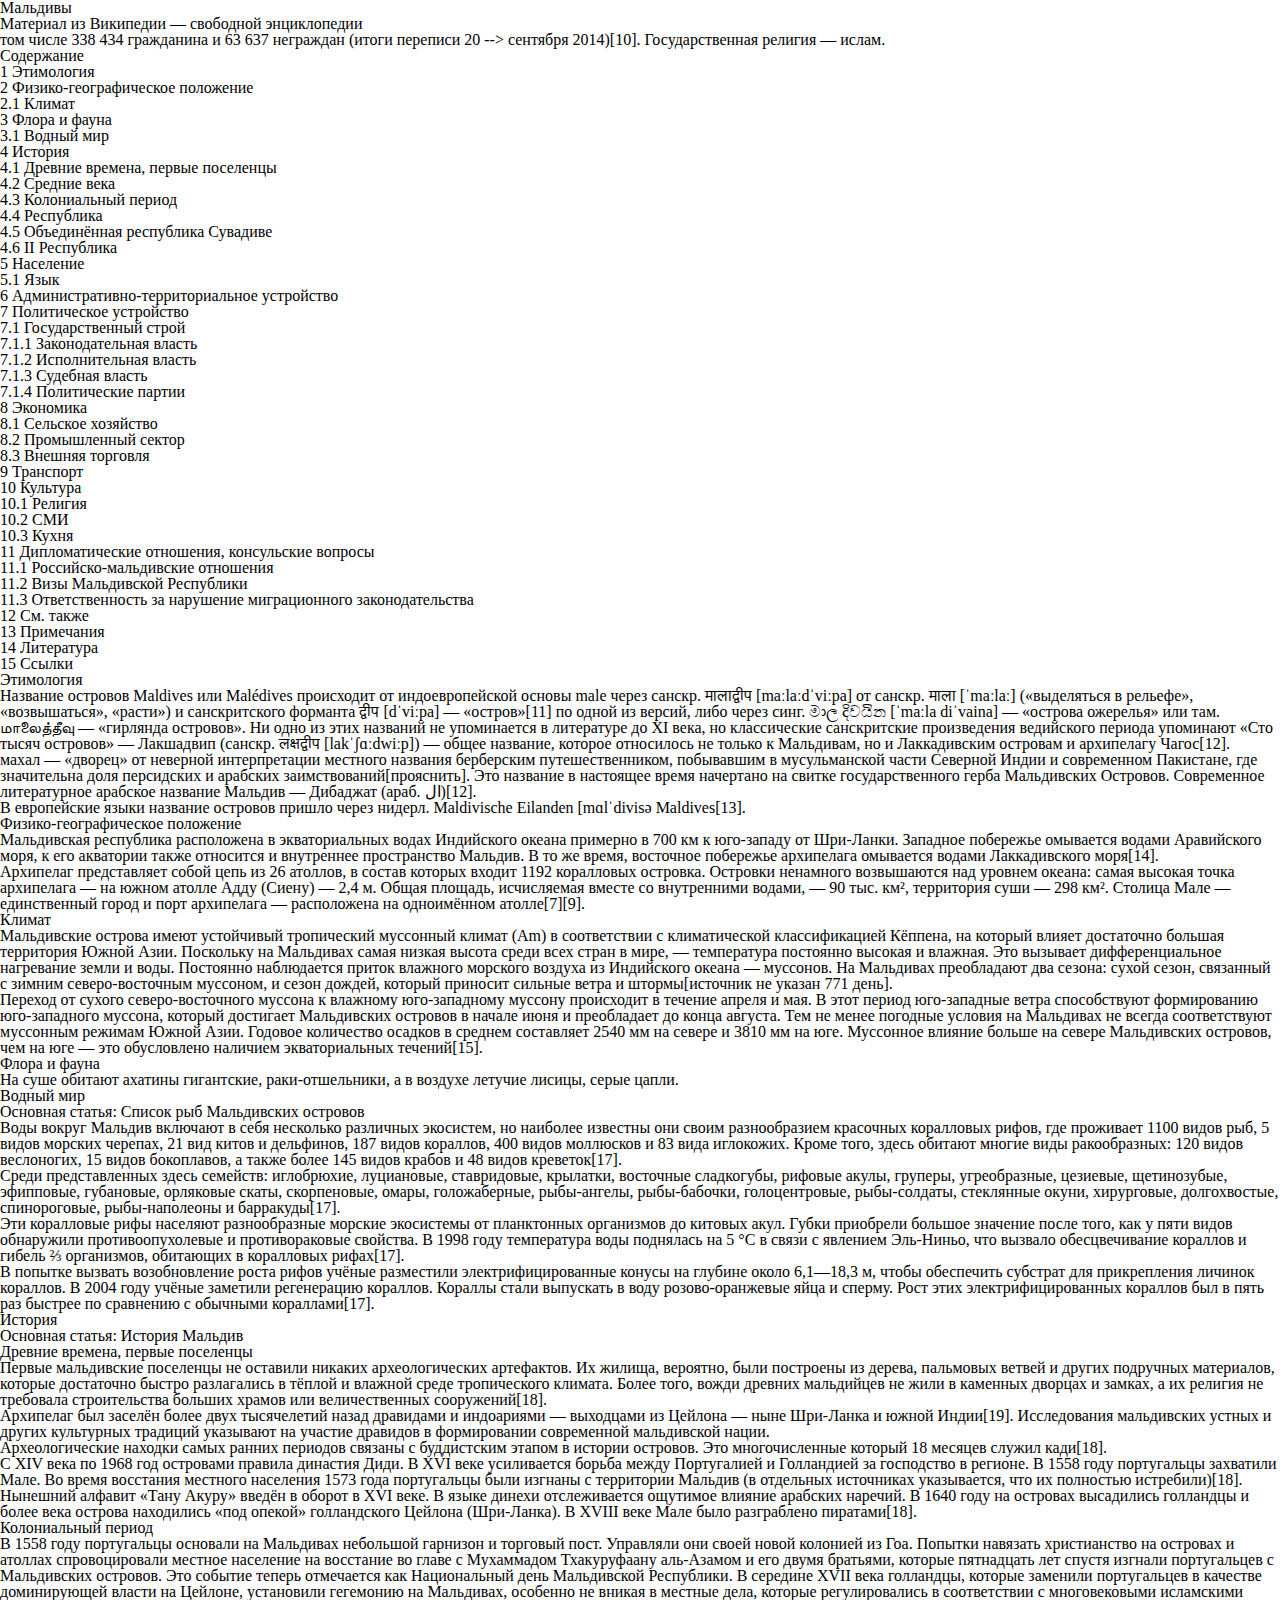
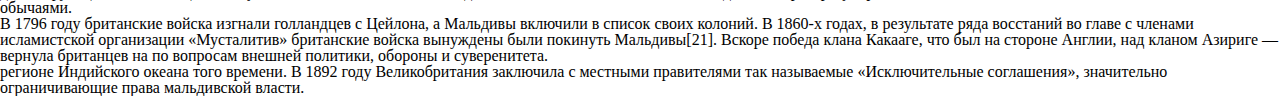
<file: Web/2023_11/Lesson_xxxxxxxx/index.html>
<!DOCTYPE html>
<html lang="ru">

<head>
	<meta charset="UTF-8">
	<meta name="viewport" content="width=device-width, initial-scale=1.0">
	<link rel="stylesheet" href="css/style.css">
	<title>Maldives</title>
</head>

<body>
	<div class="wrapper">
		<header>
			<h1>Мальдивы</h1>
		</header>
		<main>
			<div>
				<p class="subtitle">Материал из Википедии — свободной энциклопедии
				</p>
				том числе 338 434 гражданина и 63 637 неграждан (итоги переписи 20 -->
					сентября 2014)[10]. Государственная религия — ислам.</p>
				<div class="Content">
					<h2>Содержание</h2>
					<ul>
						<li>1 Этимология</li>
						<li>2 Физико-географическое положение</li>
						<ul>
							<li>2.1 Климат</li>
						</ul>
						<li>3 Флора и фауна</li>
						<ul>
							<li>3.1 Водный мир</li>
						</ul>
						<li>4 История</li>
						<li>4.1 Древние времена, первые поселенцы</li>
						<li>4.2 Средние века</li>
						<li>4.3 Колониальный период</li>
						<li>4.4 Республика</li>
						<li>4.5 Объединённая республика Сувадиве</li>
						<li>4.6 II Республика</li>
						<li>5 Население</li>
						<li>5.1 Язык</li>
						<li>6 Административно-территориальное устройство</li>
						<li>7 Политическое устройство</li>
						<li>7.1 Государственный строй</li>
						<li>7.1.1 Законодательная власть</li>
						<li>7.1.2 Исполнительная власть</li>
						<li>7.1.3 Судебная власть</li>
						<li>7.1.4 Политические партии</li>
						<li>8 Экономика</li>
						<li>8.1 Сельское хозяйство</li>
						<li>8.2 Промышленный сектор</li>
						<li>8.3 Внешняя торговля</li>
						<li>9 Транспорт</li>
						<li>10 Культура</li>
						<li>10.1 Религия</li>
						<li>10.2 СМИ</li>
						<li>10.3 Кухня</li>
						<li>11 Дипломатические отношения, консульские вопросы</li>
						<li>11.1 Российско-мальдивские отношения</li>
						<li>11.2 Визы Мальдивской Республики</li>
						<li>11.3 Ответственность за нарушение миграционного законодательства</li>
						<li>12 См. также</li>
						<li>13 Примечания</li>
						<li>14 Литература</li>
						<li>15 Ссылки</li>
					</ul>
				</div>
				<div class="etymology">
					<h2>Этимология</h2>
					<p>Название островов Maldives или Malédives происходит от индоевропейской основы male через санскр.
						मालाद्वीप
						[maːlaːdˈviːpa] от санскр. माला [ˈmaːlaː] («выделяться в рельефе», «возвышаться», «расти») и
						санскритского форманта
						द्वीप [dˈviːpa] — «остров»[11] по одной из версий, либо через синг. මාල දිවයින [ˈmaːla diˈvaina] —
						«острова ожерелья»
						или там. மாலைத்தீவு — «гирлянда островов». Ни одно из этих названий не упоминается в литературе до XI
						века, но
						классические санскритские произведения ведийского периода упоминают «Сто тысяч островов» — Лакшадвип
						(санскр. लक्षद्वीप
						[lakˈʃɑːdwiːp]) — общее название, которое относилось не только к Мальдивам, но и Лаккадивским островам
						и архипелагу
						Чагос[12].</p> махал — «дворец» от неверной интерпретации местного названия берберским
					путешественником,
					побывавшим в мусульманской части Северной Индии и современном Пакистане, где значительна доля
					персидских и арабских
					заимствований[прояснить]. Это название в настоящее время начертано на свитке государственного герба
					Мальдивских
					Островов. Современное литературное арабское название Мальдив — Дибаджат (араб. ال)[12].</p>
					<p>В европейские языки название островов пришло через нидерл. Maldivische Eilanden [mɑlˈdivisə

						Maldives[13].</p>
				</div class="Geographical">
				<h2>Физико-географическое положение </h2>
				<p>Мальдивская республика расположена в экваториальных водах Индийского океана примерно в 700 км к
					юго-западу от Шри-Ланки.
					Западное побережье омывается водами Аравийского моря, к его акватории также относится и внутреннее
					пространство Мальдив.
					В то же время, восточное побережье архипелага омывается водами Лаккадивского моря[14].</p>
				<p>Архипелаг представляет собой цепь из 26 атоллов, в состав которых входит 1192 коралловых островка.
					Островки ненамного
					возвышаются над уровнем океана: самая высокая точка архипелага — на южном атолле Адду (Сиену) — 2,4 м.
					Общая площадь,
					исчисляемая вместе со внутренними водами, — 90 тыс. км², территория суши — 298 км². Столица Мале —
					единственный город и
					порт архипелага — расположена на одноимённом атолле[7][9].</p>
				<h3 class="Climate">Климат</h3>
				<p>Мальдивские острова имеют устойчивый тропический муссонный климат (Am) в соответствии с климатической
					классификацией
					Кёппена, на который влияет достаточно большая территория Южной Азии. Поскольку на Мальдивах самая
					низкая высота среди
					всех стран в мире, — температура постоянно высокая и влажная. Это вызывает дифференциальное нагревание
					земли и воды.
					Постоянно наблюдается приток влажного морского воздуха из Индийского океана — муссонов. На Мальдивах
					преобладают два
					сезона: сухой сезон, связанный с зимним северо-восточным муссоном, и сезон дождей, который приносит
					сильные ветра и
					штормы[источник не указан 771 день].</p>
				<p>Переход от сухого северо-восточного муссона к влажному юго-западному муссону происходит в течение
					апреля и мая. В этот
					период юго-западные ветра способствуют формированию юго-западного муссона, который достигает
					Мальдивских островов в
					начале июня и преобладает до конца августа. Тем не менее погодные условия на Мальдивах не всегда
					соответствуют муссонным
					режимам Южной Азии. Годовое количество осадков в среднем составляет 2540 мм на севере и 3810 мм на
					юге. Муссонное
					влияние больше на севере Мальдивских островов, чем на юге — это обусловлено наличием экваториальных
					течений[15].</p>
			</div>
			<div class="Flora">
				<h2>Флора и фауна</h2>
				<p>На суше обитают ахатины гигантские, раки-отшельники, а в воздухе летучие лисицы, серые цапли.</p>
				<h3>Водный мир</h3>
				<p class="subtitle">Основная статья: Список рыб Мальдивских островов</p>
				<p>Воды вокруг Мальдив включают в себя несколько различных экосистем, но наиболее известны они своим
					разнообразием
					красочных коралловых рифов, где проживает 1100 видов рыб, 5 видов морских черепах, 21 вид китов и
					дельфинов, 187 видов
					кораллов, 400 видов моллюсков и 83 вида иглокожих. Кроме того, здесь обитают многие виды ракообразных:
					120 видов
					веслоногих, 15 видов бокоплавов, а также более 145 видов крабов и 48 видов креветок[17].</p>
				<p>Среди представленных здесь семейств: иглобрюхие, луциановые, ставридовые, крылатки, восточные сладкогубы,
					рифовые акулы,
					груперы, угреобразные, цезиевые, щетинозубые, эфипповые, губановые, орляковые скаты, скорпеновые, омары,
					голожаберные,
					рыбы-ангелы, рыбы-бабочки, голоцентровые, рыбы-солдаты, стеклянные окуни, хирурговые, долгохвостые,
					спинороговые,
					рыбы-наполеоны и барракуды[17].</p>
				<p>Эти коралловые рифы населяют разнообразные морские экосистемы от планктонных организмов до китовых акул.
					Губки приобрели
					большое значение после того, как у пяти видов обнаружили противоопухолевые и противораковые свойства. В
					1998 году
					температура воды поднялась на 5 °C в связи с явлением Эль-Ниньо, что вызвало обесцвечивание кораллов и
					гибель ⅔
					организмов, обитающих в коралловых рифах[17].</p>
				<p>В попытке вызвать возобновление роста рифов учёные разместили электрифицированные конусы на глубине около
					6,1—18,3 м,
					чтобы обеспечить субстрат для прикрепления личинок кораллов. В 2004 году учёные заметили регенерацию
					кораллов. Кораллы
					стали выпускать в воду розово-оранжевые яйца и сперму. Рост этих электрифицированных кораллов был в пять
					раз быстрее по
					сравнению с обычными кораллами[17].</p>
			</div>
			<div class="history">
				<h2>История</h2>
				<p class="subtitle">Основная статья: История Мальдив</p>
				<h3>Древние времена, первые поселенцы</h3>
				<p>Первые мальдивские поселенцы не оставили никаких археологических артефактов. Их жилища, вероятно, были
					построены из
					дерева, пальмовых ветвей и других подручных материалов, которые достаточно быстро разлагались в тёплой и
					влажной среде
					тропического климата. Более того, вожди древних мальдийцев не жили в каменных дворцах и замках, а их
					религия не
					требовала строительства больших храмов или величественных сооружений[18].</p>
				<p>Архипелаг был заселён более двух тысячелетий назад дравидами и индоариями — выходцами из Цейлона — ныне
					Шри-Ланка и
					южной Индии[19]. Исследования мальдивских устных и других культурных традиций указывают на участие
					дравидов в
					формировании современной мальдивской нации.</p>
				<p>Археологические находки самых ранних периодов связаны с буддистским этапом в истории островов. Это
					многочисленные
					<!-- каменные ступы и так далее.</p>
				<p>В V—VII веках на островах появились арабы и персы[20].</p>
				<h3>Средние века</h3>
				<p>Первое письменное упоминание об островах датировано 947 годом, вероятно именно тогда их посетил арабский
					проповедник. 7
					июля 1153 года Мальдивы впервые упоминаются как султанат, а вскоре официальной религией большинства
					островов архипелага
					провозглашается ислам. В 1344 году на острова прибыл известный арабский путешественник Ибн Баттута, -->
					который 18 месяцев
					служил кади[18].</p>
				<p>С XIV века по 1968 год островами правила династия Диди. В XVI веке усиливается борьба между Португалией и
					Голландией за
					господство в регионе. В 1558 году португальцы захватили Мале. Во время восстания местного населения 1573
					года
					португальцы были изгнаны с территории Мальдив (в отдельных источниках указывается, что их полностью
					истребили)[18].</p>
				<p>Нынешний алфавит «Тану Акуру» введён в оборот в XVI веке. В языке динехи отслеживается ощутимое влияние
					арабских
					наречий. В 1640 году на островах высадились голландцы и более века острова находились «под опекой»
					голландского Цейлона
					(Шри-Ланка). В XVIII веке Мале было разграблено пиратами[18].</p>
				<h3>Колониальный период</h3>
				<p>В 1558 году португальцы основали на Мальдивах небольшой гарнизон и торговый пост. Управляли они своей
					новой колонией из
					Гоа. Попытки навязать христианство на островах и атоллах спровоцировали местное население на восстание во
					главе с
					Мухаммадом Тхакуруфаану аль-Азамом и его двумя братьями, которые пятнадцать лет спустя изгнали
					португальцев с
					Мальдивских островов. Это событие теперь отмечается как Национальный день Мальдивской Республики. В
					середине XVII века
					голландцы, которые заменили португальцев в качестве доминирующей власти на Цейлоне, установили гегемонию
					на Мальдивах,
					особенно не вникая в местные дела, которые регулировались в соответствии с многовековыми исламскими
					обычаями.</p>
				<p>В 1796 году британские войска изгнали голландцев с Цейлона, а Мальдивы включили в список своих колоний. В
					1860-х годах,
					в результате ряда восстаний во главе с членами исламистской организации «Мусталитив» британские войска
					вынуждены были
					покинуть Мальдивы[21]. Вскоре победа клана Какааге, что был на стороне Англии, над кланом Азириге —
					вернула британцев на
					<!-- архипелаг, которые в конце 1887 года объявили о создании протектората Мальдивы.</p>
				<p>16 декабря 1887 губернатор Цейлона подписал договор с султаном островов, согласно которому Мальдивы
					оставались под
					защитой Великобритании, сохраняя за собой право на внутреннее самоуправление без права принимать решения -->
					по вопросам
					внешней политики, обороны и суверенитета.</p>
				<!-- <p>Статус островов в период британского правления ничем не отличался от других британских протекторатов в -->
					регионе
					Индийского океана того времени. В 1892 году Великобритания заключила с местными правителями так
					называемые
					«Исключительные соглашения», значительно ограничивающие права мальдивской власти.</p>
				<!-- <p>Во времена «британской эпохи», которая длилась до 1965 года, на Мальдивах действовала исполнительная
					власть во главе с
					султаном, избираемым Меджлисом. Британские правители не видели ничего плохого в развитии института
					конституционной
					монархии на Мальдивах. Первая Конституция была принята в 1932 году. Однако соглашения с Великобританией
					не предоставляли
					полновластие султану и правительства, что вскоре привело к восстанию. Конституцию публично отменили[19]
				</p> -->
				<!-- <p>Во время Второй мировой войны на атоллах Ган, Хитаду и Адду была размещена британская военная база, где
					действовал
					временный торговый пункт, позволяющий военным получать топливо и другое сырьё. 27 февраля 1941 у берегов
					атолла Адду
					затонул итальянский крейсер «Ramb I»[22].</p> -->
			</div>
















		</main>
		<footer></footer>


	</div>

</body>

</html>
</file>
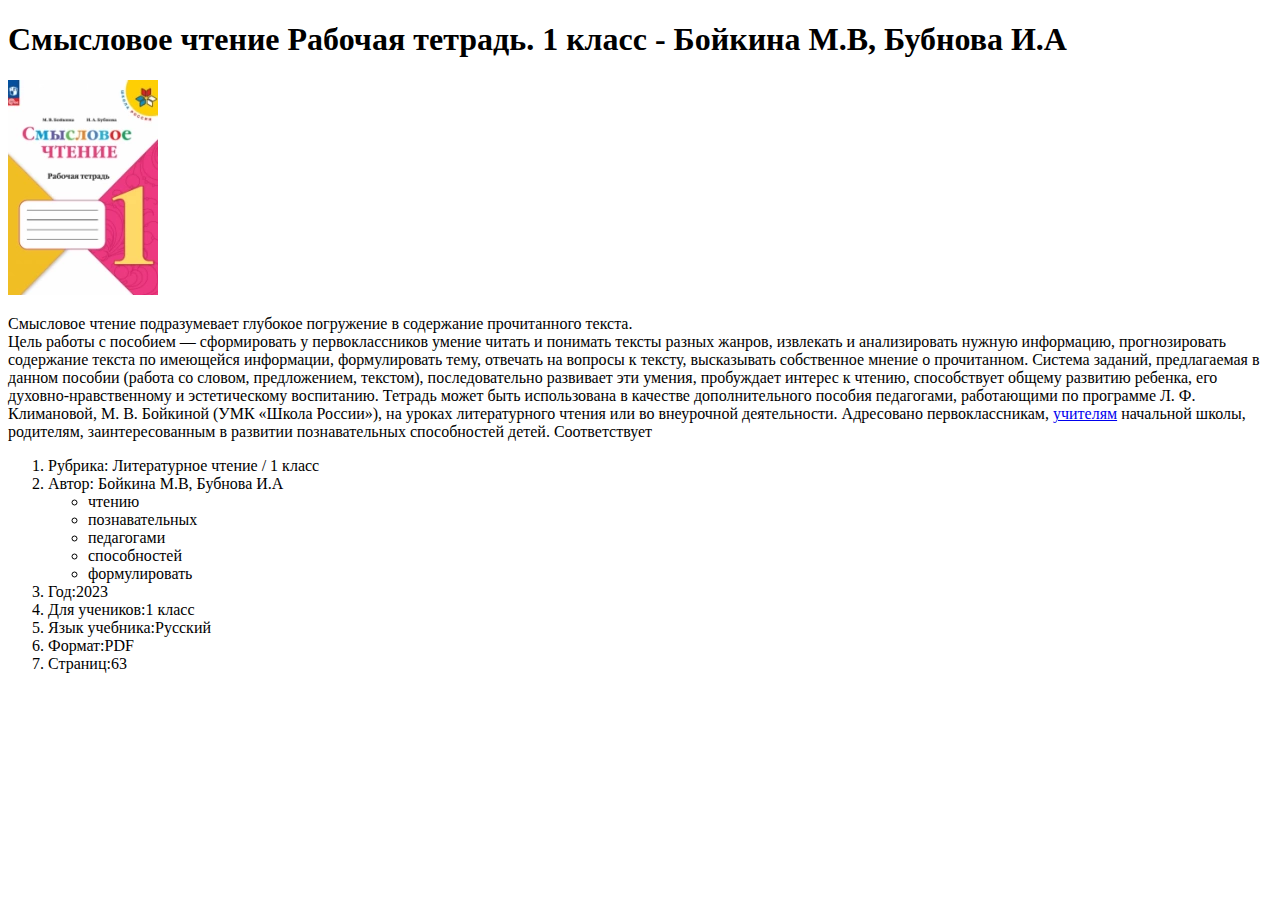
<file: Web/2023_11/Lesson_2/myproject/index.html>
<!DOCTYPE html>
<html lang="ru">

<head>
   <meta charset="UTF-8">
   <meta name="viewport" content="width=device-width, initial-scale=1.0">
   <title>Lessen2</title>
</head>

<body>
   <h1>Смысловое чтение Рабочая тетрадь. 1 класс - Бойкина М.В, Бубнова И.А</h1>
   <img src="img/62c5eee336fe2c7a09a0f6b5310b38.webp" alt="Смысловое чтение Рабочая тетрадь">
   <p> Смысловое чтение подразумевает глубокое погружение в содержание прочитанного <span>текста. </span> <br> Цель
      работы с пособием —
      сформировать у первоклассников умение читать и понимать тексты разных жанров, извлекать и анализировать нужную
      информацию, прогнозировать содержание текста по имеющейся информации, формулировать тему, отвечать на вопросы к
      тексту, высказывать собственное мнение о прочитанном. Система заданий, предлагаемая в данном пособии (работа со
      словом, предложением, текстом), последовательно развивает эти умения, пробуждает интерес к чтению, способствует
      общему развитию ребенка, его духовно-нравственному и эстетическому воспитанию. Тетрадь может быть использована в
      качестве дополнительного пособия педагогами, работающими по программе Л. Ф. Климановой, М. В. Бойкиной (УМК «Школа
      России»), на уроках литературного чтения или во внеурочной деятельности. Адресовано первоклассникам, <a
         target="_blank"
         href="https://go.11klasov.net/20450-smyslovoe-chtenie-rabochaja-tetrad-1-klass-bojkina-mv-bubnova-ia.html">учителям</a>
      начальной школы, родителям, заинтересованным в развитии познавательных способностей детей. Соответствует</p>
   <ol>
      <li>Рубрика: Литературное чтение / 1 класс</li>
      <li>Автор: Бойкина М.В, Бубнова И.А
         <ul>
            <li>чтению</li>
            <li>познавательных </li>
            <li>педагогами</li>
            <li>способностей</li>
            <li>формулировать </li>
         </ul>
      </li>
      <li>Год:2023</li>
      <li>Для учеников:1 класс</li>
      <li>Язык учебника:Русский</li>
      <li>Формат:PDF</li>
      <li>Страниц:63</li>
   </ol>
</body>

</html>
</file>
<file: css/style.css>
/* &display=swap&subset=cyrillic-ext */

/* ОБНУЛЕНИЕ СТИЛЕЙ */
@import url('https://fonts.googleapis.com/css2?family=IBM+Plex+Mono:ital,wght@0,300;0,400;0,600;0,700;1,100;1,400&family=Roboto:ital,wght@0,100;0,300;0,400;1,700&display=swap');

@font-face {
	font-family: 'Linux Libertine Display O';
	src: url('../fonts/LinLibertineDisplayO.woff2') format('woff2'),
		url('../fonts/LinLibertineDisplayO.woff') format('woff');
	font-weight: normal;
	font-style: normal;
	font-display: swap;
}

@font-face {
	font-family: 'Linux Libertine O';
	src: url('../fonts/LinLibertineDisplayO.woff2') format('woff2'),
		url('../fonts/LinLibertineOB.woff') format('woff');
	font-weight: bold;
	font-style: normal;
	font-display: swap;
}

@font-face {
	font-family: 'Times';
	src: url('../fonts/TimesGothic.woff2') format('woff2'),
		url('../fonts/TimesGothic.woff') format('woff');
	font-weight: 500;
	font-style: normal;
	font-display: swap;
}

@font-face {
	font-family: 'Source Serif Pro1';
	src: url('../fonts/SourceSerifPro-Black.woff2') format('woff2'),
		url('../fonts/SourceSerifPro-Black.woff') format('woff');
	font-weight: 900;
	font-style: normal;
	font-display: swap;
}

@font-face {
	font-family: 'Source Serif Pro2';
	src: url('../fonts/SourceSerifPro-ExtraLight.woff2') format('woff2'),
		url('../fonts/SourceSerifPro-ExtraLight.woff') format('woff');
	font-weight: 200;
	font-style: normal;
	font-display: swap;
}

@font-face {
	font-family: 'Source Serif Pro3';
	src: url('../fonts/SourceSerifPro-Bold.woff2') format('woff2'),
		url('../fonts/SourceSerifPro-Bold.woff') format('woff');
	font-weight: bold;
	font-style: normal;
	font-display: swap;
}

*,
*::before,
*::after {
	margin: 0;
	padding: 0;
	border: 0;
	box-sizing: border-box;
}

li {
	list-style: none;
}

a,
a:visited {
	text-decoration: none;
}

a:hover {
	text-decoration: none;
}

h1,
h2,
h3,
h4,
h5,
h6 {
	font-weight: inherit;
	font-size: inherit;
}

img {
	vertical-align: top;
}

html,
body {
	height: 100%;
}

html {
	font-size: 16px;
	/* по умолчанию */
}

body {
	line-height: 1;
}

.wrapper {
	min-height: 100%;
	overflow: hidden;
	padding: 20px 24px 20px 24px;
	line-height: 1.6;

}

h1 {
	font-size: 1.8em;
	border-bottom: 1px solid rgb(25, 24, 25);
	margin-bottom: 10px;
}

.subtitle {
	font-family: 'Linux Libertine Display O';
	font-weight: bold;
	margin-bottom: 20px;
}

a:hover {
	background: rgb(75, 82, 79);
	color: rgb(84, 245, 245);
}

a {
	color: rgb(20, 20, 176);
}

p {
	margin: 7px 0;
}

.image {
	background: rgba(199, 194, 204, 0.3);
	float: right;
	text-align: center;
	padding: 5px;
	border: 1px solid rgba(171, 171, 171, 0.608);
}

.Flag {
	max-height: 107px;
}

.Population {
	display: inline;
	margin: 10px;
}

.Content {
	border: dotted 1px rgb(79, 66, 66);
	max-width: 400px;
	min-height: 900px;
	background-color: #f8f9fa;
}

.Content h2 {
	text-align: center;
}

ul {
	padding: 7px;
}

li {
	color: #0645ad;
	font-family: 'Source Serif Pro3';
	font-weight: normal;
	line-height: 1.2;
}

h3 {
	font-weight: bold;
}

h2 {
	font-family: 'Linux Libertine O';
	font-size: 1.5em;
	border-bottom: 1px solid rgb(25, 24, 25);
}

.subtitleFlora {
	font-style: italic;
	font-family: sans-serif;
	display: inline;
	padding: 11px;
}

.List {
	color: #a55858;
}

.Flora a {
	font-weight: 700;
}

.figura_Flora {
	background: #efeaea;
	float: right;
	text-align: center;
	border: 1px solid rgba(120, 112, 112, 0.3);
	padding: 10px;
	margin: 2px;
}

.Titan {
	max-width: 225px;
}

.Families {
	background: #a5b1c4;
	border: 5px dashed;
	padding: 10px 50px;
	margin: 0 auto;
	overflow: auto;
	width: 600px;
	height: 200px;

}
</file>
<file: Web/2023_11/Lesson_5_Maldives/css/style.css>
/* &display=swap&subset=cyrillic-ext */

/* ОБНУЛЕНИЕ СТИЛЕЙ */
*,
*::before,
*::after {
	margin: 0;
	padding: 0;
	border: 0;
	box-sizing: border-box;
}

li {
	list-style: none;
}

a,
a:visited {
	text-decoration: none;
}

a:hover {
	text-decoration: none;
}

h1,
h2,
h3,
h4,
h5,
h6 {
	font-weight: inherit;
	font-size: inherit;
}

img {
	vertical-align: top;
}

html,
body {
	height: 100%;
}

html {
	font-size: 16px;
	/* по умолчанию */
}

body {
	line-height: 1;
}

.wrapper {
	min-height: 100%;
	overflow: hidden;
}
</file>
<file: Web/2023_11/Lesson_xxxxxxxx/css/style.css>
/* &display=swap&subset=cyrillic-ext */

/* ОБНУЛЕНИЕ СТИЛЕЙ */
*,
*::before,
*::after {
	margin: 0;
	padding: 0;
	border: 0;
	box-sizing: border-box;
}

li {
	list-style: none;
}

a,
a:visited {
	text-decoration: none;
}

a:hover {
	text-decoration: none;
}

h1,
h2,
h3,
h4,
h5,
h6 {
	font-weight: inherit;
	font-size: inherit;
}

img {
	vertical-align: top;
}

html,
body {
	height: 100%;
}

html {
	font-size: 16px;
	/* по умолчанию */
}

body {
	line-height: 1;
}

.wrapper {
	min-height: 100%;
	overflow: hidden;
}
</file>
